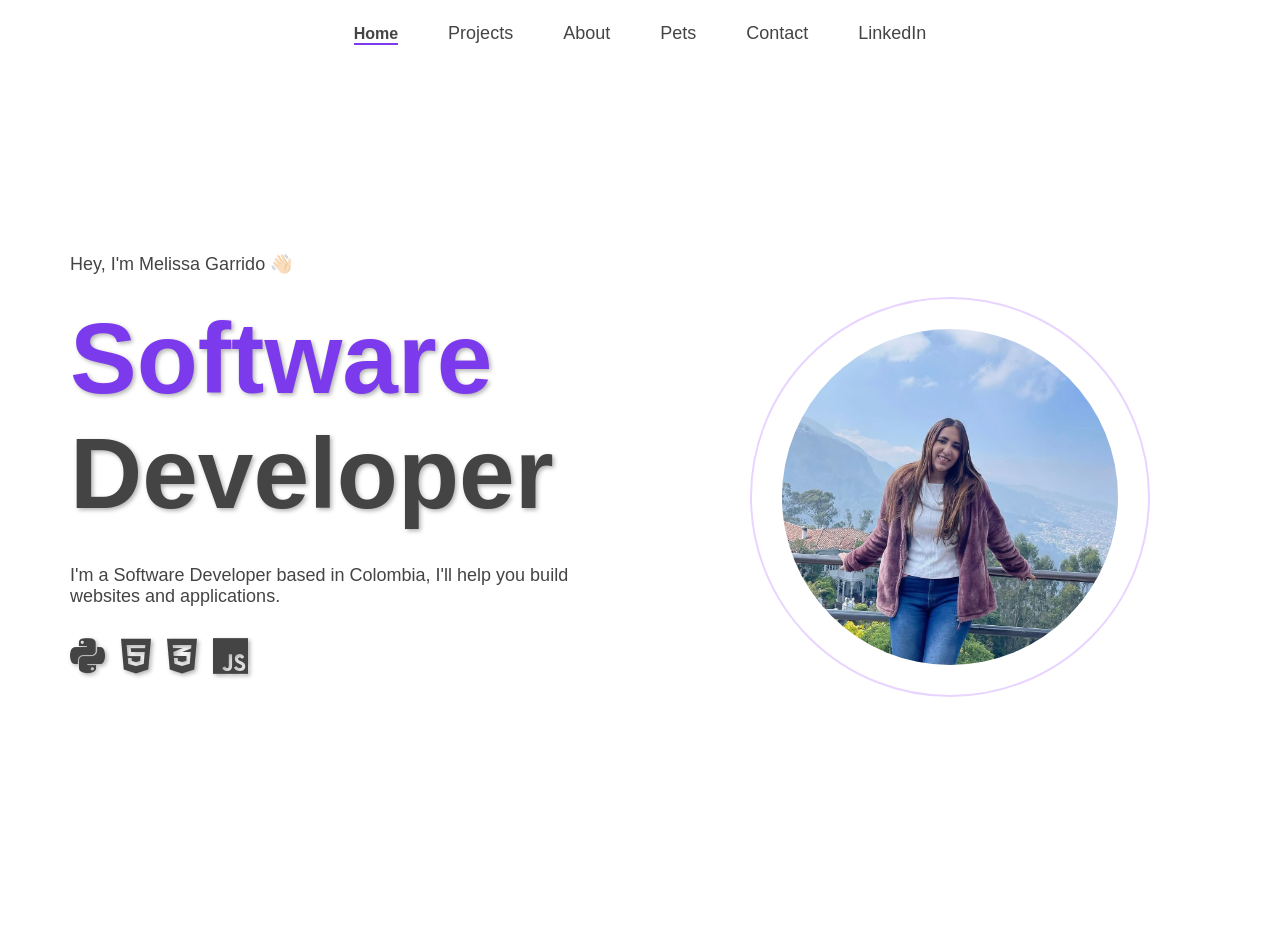
<file: index.html>
<!DOCTYPE html>
<html lang="en">
<head>
    <meta charset="UTF-8">
    <meta name="viewport" content="width=device-width, initial-scale=1.0">
    <title>Melissa Garrido - Portfolio</title>
    <link rel="stylesheet" href="style.css">
    <link rel="stylesheet" href="https://cdnjs.cloudflare.com/ajax/libs/font-awesome/6.4.0/css/all.min.css">
</head>
<body>

    <header class="header">

        <a href="index.html" id="home" class="active" class="headerbtn">Home</a>
        <a href="https://github.com/melissagarridos?tab=repositories" id="projects" class="headerbtn">Projects</a>
        <a href="about.html" id="about" class="headerbtn">About</a>
        <a href="pets.html" id="pets" class="headerbtn">Pets</a>
        <a href="contact.html" id="get-in-touch" class="headerbtn">Contact</a>
        <a href="https://www.linkedin.com/in/melissavgs/" id="linkedin" class="headerbtn">LinkedIn</a>
        
    </header>

    <div class="layout">

        <section class="personal-information">

            <span class="presentation">Hey, I'm Melissa Garrido 👋🏻 </span>
            <span class="main-title">
                <span class="highlight">Software</span> Developer</span>
                
            <span class="index-description">I'm a Software Developer based in Colombia, I'll help you build websites and applications.</span>
            <div class="skill-box">
                <i id="skills" class="fa-brands fa-python"></i>
                <i id="skills" class="fa-brands fa-html5"></i>
                <i id="skills" class="fa-brands fa-css3-alt"></i>
                <i id="skills" class="fa-brands fa-js"></i>
            </div>
        </section>

        <section class="photo">

            <img src="IMG_1365.jpg">

        </section>

    </div>
<script src="index.js"></script>
</body>
</html>
</file>
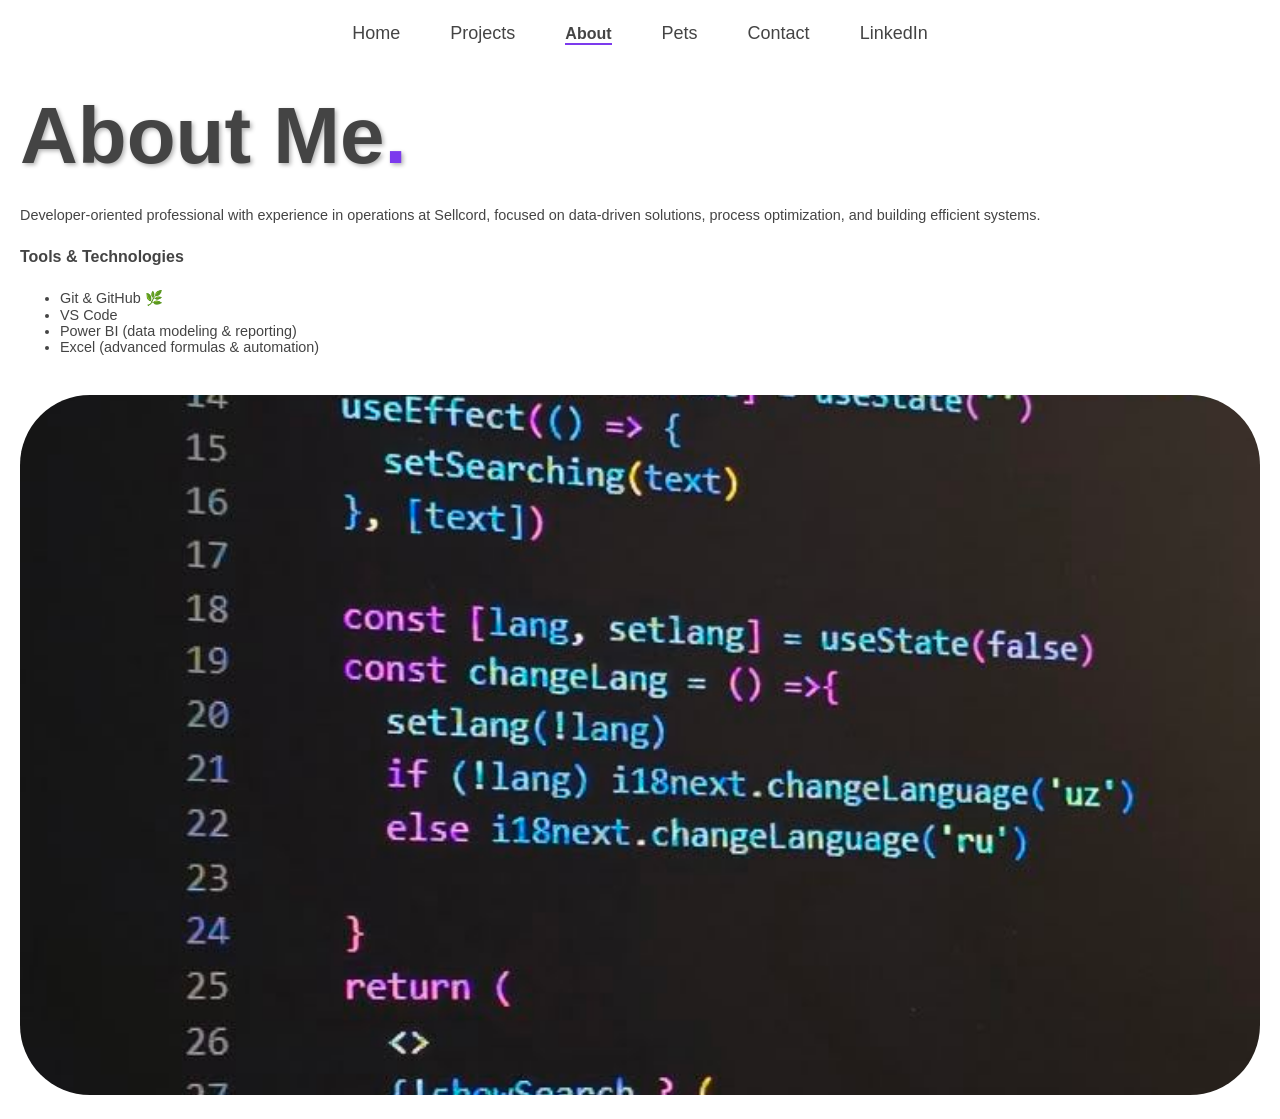
<file: about.html>
<!DOCTYPE html>
<html lang="en">
<head>
    <meta charset="UTF-8">
    <meta name="viewport" content="width=device-width, initial-scale=1.0">
    <title>About Me</title>
    <link rel="stylesheet" href="style.css">
</head>
<body>

    <header class="header">

        <a href="index.html" id="home" class="headerbtn">Home</a>
        <a href="https://github.com/melissagarridos?tab=repositories" id="projects" class="headerbtn">Projects</a>
        <a href="about.html" id="about" class="active" class="headerbtn">About</a>
        <a href="pets.html" id="pets" class="headerbtn">Pets</a>
        <a href="contact.html" id="get-in-touch" class="headerbtn">Contact</a>
        <a href="https://www.linkedin.com/in/melissavgs/" id="linkedin" class="headerbtn">LinkedIn</a>
        
    </header>


    <section class="title">
        <span>About Me<span class="highlight">.</span>
    </section>

    <section>
        <div id="descriptiontxt">Developer-oriented professional with experience in operations at Sellcord, focused on data-driven solutions, process optimization, and building efficient systems.</div>
        <div>
            <span id="tech-title">Tools & Technologies</span>

            <ul id="tools">
                <li>Git & GitHub 🌿</li>
                <li>VS Code</li>
                <li>Power BI (data modeling & reporting)</li>
                <li>Excel (advanced formulas & automation)</li>
            </ul>
        </div>
    </section>
    <section id="tech-section">
        <div>
            <img src="code.jpg" id="photo-code">
        </div>
    </section>
<script src="index.js"></script> 
</body>
</html>
</file>
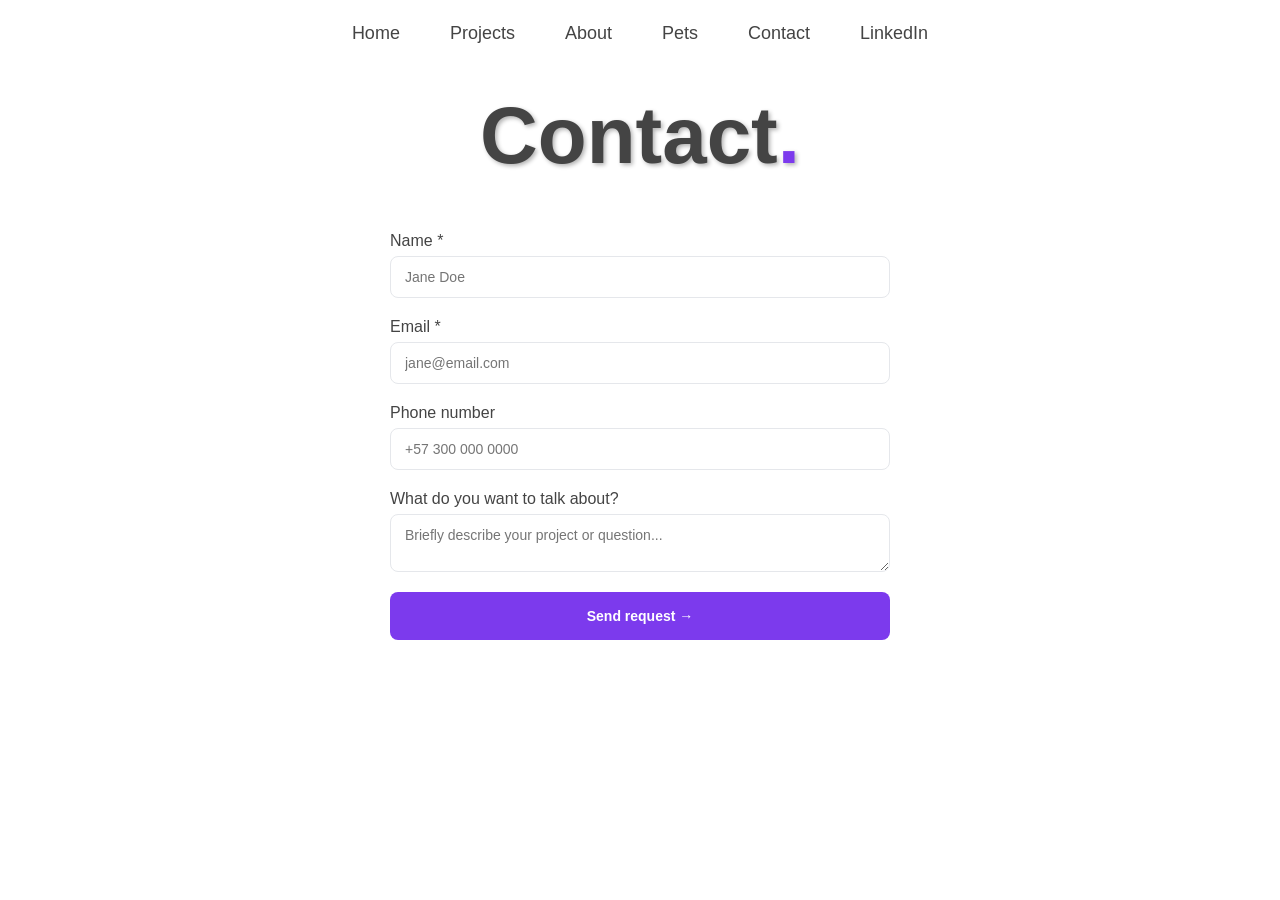
<file: contact.html>
<!DOCTYPE html>
<html lang="en">
<head>
    <meta charset="UTF-8">
    <meta name="viewport" content="width=device-width, initial-scale=1.0">
    <title>Contact</title>
    <link rel="stylesheet" href="style.css">
</head>
<body>
    
    <header class="header">

        <a href="index.html" id="home" class="headerbtn">Home</a>
        <a href="https://github.com/melissagarridos?tab=repositories" id="projects" class="headerbtn">Projects</a>
        <a href="about.html" id="about" class="headerbtn">About</a>
        <a href="pets.html" id="pets"  class="headerbtn">Pets</a>
        <a href="contact.html" id="get-in-touch" class="headerbtn" class="active">Contact</a>
        <a href="https://www.linkedin.com/in/melissavgs/" id="linkedin" class="headerbtn">LinkedIn</a>
        
    </header>


    <section class="center-title">
        <span>Contact<span class="highlight">.</span>
    </section>

    <section id="form">

        <form class="contact-form" id="contactForm" novalidate>
            <div class="field">
                <label class="textarea" for="name">Name <span class="req">*</span></label>
                <input type="text" id="name" name="name" placeholder="Jane Doe" required>
            </div>
            <div class="field">
                    <label class="textarea" for="email">Email <span class="req">*</span></label>
                    <input type="email" id="email" name="email" placeholder="jane@email.com" required>
            </div>
             <div class="field">
                <label class="textarea" for="phone">Phone number</label>
                <input type="tel" id="phone" name="phone" placeholder="+57 300 000 0000">
            </div>
            <div class="field">
                <label class="textarea" for="message">What do you want to talk about?</label>
                <textarea id="message" name="message" placeholder="Briefly describe your project or question..."></textarea>
            </div>
            <div class="submit-row">
                <button id="submitbtn" type="submit">Send request →</button>
            </div>
            <div class="success-msg" id="successMsg">
                ✓ &nbsp; Request sent! I'll get back to you within 24 hours.
            </div>

        </form>
    </section>

<script src="index.js"></script>  
</body>
</html>
</file>
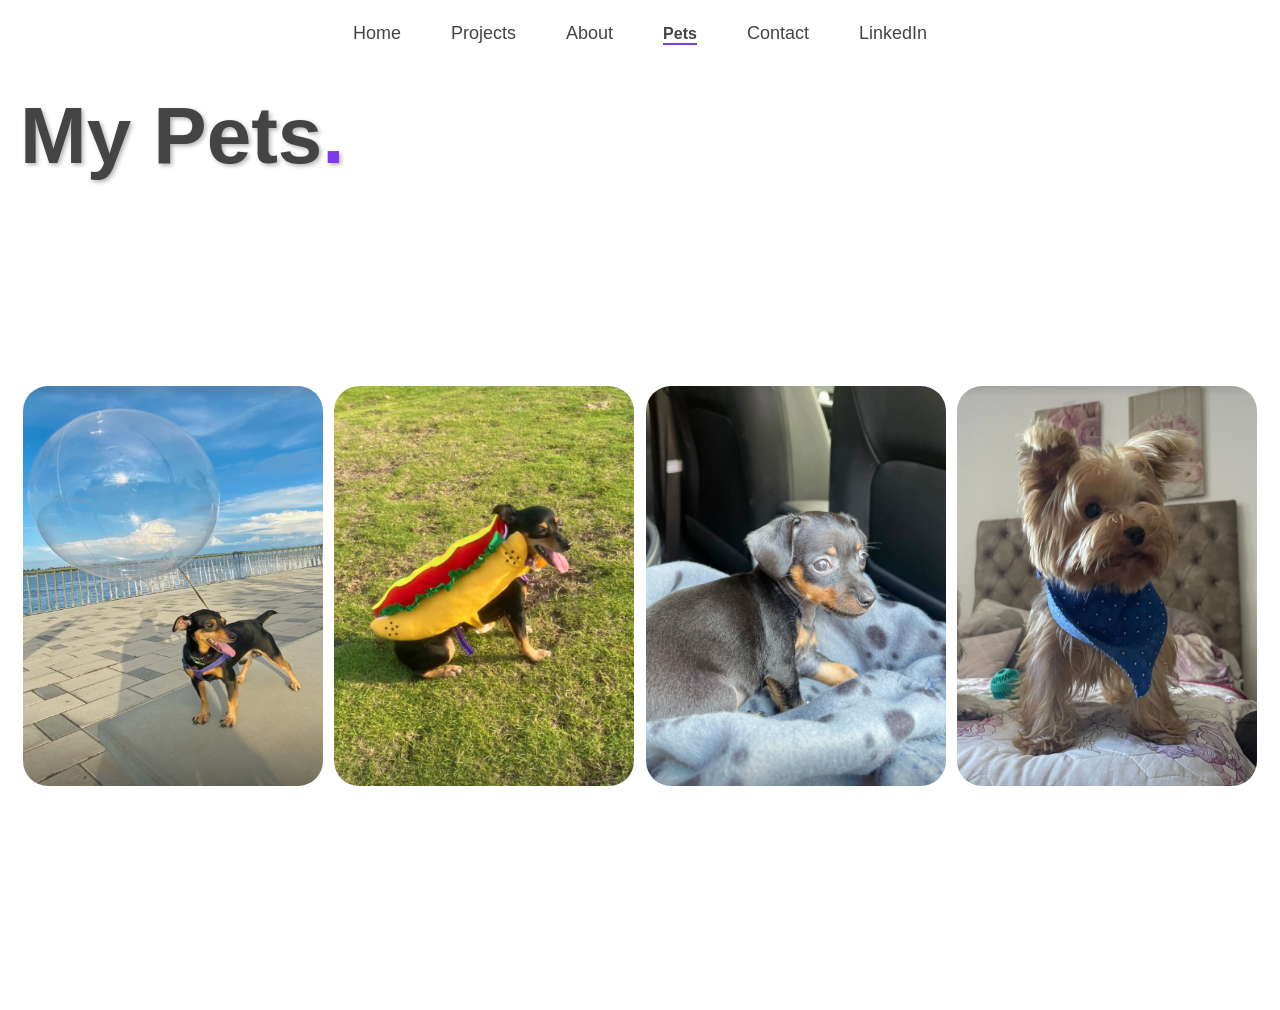
<file: pets.html>
<!DOCTYPE html>
<html lang="en">
<head>
    <meta charset="UTF-8">
    <meta name="viewport" content="width=device-width, initial-scale=1.0">
    <title>My Pets</title>
    <link rel="stylesheet" href="style.css">
</head>
<body>

    <header class="header">


        <a href="index.html" id="home" class="headerbtn">Home</a>
        <a href="https://github.com/melissagarridos?tab=repositories" id="projects" class="headerbtn">Projects</a>
        <a href="about.html" id="about" class="headerbtn">About</a>
        <a href="pets.html" id="pets" class="active" class="headerbtn">Pets</a>
        <a href="contact.html" id="get-in-touch" class="headerbtn">Contact</a>
        <a href="https://www.linkedin.com/in/melissavgs/" id="linkedin" class="headerbtn">LinkedIn</a>
        
    </header>

    <section class="petslayout">

        <section class="title">
            <span >My Pets<span class="highlight">.</span>
        </section>

        <section class="cardcontainer">

            <section class="petcard" id="petcard1">

    <section class="cardinner">

        <section class="cardfront">
            <img src="junior.png" class="petphoto" id="junior" alt="Junior, a smart and calm dog".>
        </section>

        <section class="cardback">
            <span class="pettxt">
                🐶 Junior<br>
                🎂 Age: 6 y/o<br>
                🧠 Smart, calm, and always in control
            </span>
        </section>
        
    </section>
            </section>

            <section class="petcard" id="petcard2">

                <section class="cardinner">

                    <section class="cardfront">
                        <img src="mia.png" class="petphoto" id="mia" alt="Mia, a sweet and playful dog">
                    </section>

                    <section class="cardback">
                        <span class="pettxt">
                            🐕 Mia<br>
                            🎂 Age: 5 y/o<br>
                            🎀 Sweet and playful soul
                        </span>
                    </section>

                </section>
            </section>

            <section class="petcard" id="petcard3">

                <section class="cardinner">

                    <section class="cardfront">
                        <img src="brandy.png" class="petphoto" id="brandy" alt="Brandy, an energetic and playful young pup">
                    </section>

                    <section class="cardback">
                        <span class="pettxt">
                            🐾 Brandy<br> 
                            🎂 Age: 1 y/o<br>
                            ⚡ Full of energy and chaos
                        </span>
                    </section>

                </section>
            </section>

            <section class="petcard" id="petcard4">

                <section class="cardinner">

                    <section class="cardfront">
                        <img src="coco.png" class="petphoto" id="coco" alt="Coco, a calm and classy poodle">
                    </section>

                    <section class="cardback">
                        <span class="pettxt">
                            🐩 Coco<br>
                            🎂 Age: 7 y/o<br>
                            💤 Calm and classy vibes
                        </span>
                    </section>

                </section>
            </section>

        </section>

        </section>

<script src="index.js"></script> 
</body>
</html>
</file>
<file: style.css>
:root {
  --primary: #7C3AED;
  --primary-light: #C4B5FD;
  --text: #444444;
  --border: #E5E7EB;
  --bg: #FFFFFF;
  --radius: 8px;
  --shadow: 0 8px 20px rgba(181, 127, 228, 0.15);
  --text-shadow: 2px 2px 4px rgba(0, 0, 0, 0.3);
  --hovershadow: 20px 50px 50px rgba(181, 127, 228, 0.15);
}

* {
  box-sizing: border-box;
  font-family: 'Segoe UI', Tahoma, Geneva, Verdana, sans-serif;
}

body {
  margin: 20px;
  padding-top: 70px;
  color: var(--text);
  background: var(--bg);
}

/* ─── HEADER ─────────────────────────────────────────── */
.header {
  position: fixed;
  top: 0;
  left: 0;
  width: 100%;
  height: 70px;
  display: flex;
  flex-wrap: wrap;
  justify-content: center;
  align-items: center;
  gap: 50px;
  padding: 0.5rem 1rem;
  font-weight: 500;
  background: var(--bg);
  z-index: 100;
}

.headerbtn {
  color: var(--text);
  text-decoration: none;
  font-size: 18px;
  padding-bottom: 4px;
}

.headerbtn:hover {
  color: var(--primary-light);
}

.header .active {
  font-weight: 600;
  text-decoration: none;
  color: var(--text);
  border-bottom: 2px solid var(--primary);
}

/* ─── HOME LAYOUT ─────────────────────────────────────── */
.layout {
  display: grid;
  grid-template-columns: 50% 50%;
  height: calc(100dvh - 70px);
}

.personal-information {
  display: grid;
  grid-template-rows: 1fr 0.3fr 1.5fr 0.5fr 0.3fr 0.5fr 1fr;
  grid-template-areas:
    "empty"
    "presentation"
    "title"
    "description"
    "skill"
    "."
    ".";
  height: 100%;
  margin-left: 50px;
}

.presentation {
  grid-area: presentation;
  font-size: 18px;
}

.main-title {
  grid-area: title;
  font-size: 100px;
  font-weight: bold;
  text-shadow: 2px 2px 4px rgba(0, 0, 0, 0.3);
}

.highlight {
  color: var(--primary);
}

.index-description {
  margin-top: 20px;
  grid-area: description;
  font-size: 18px;
  color: #444444;
}

.skill-box {
  grid-area: skill;
  display: flex;
  gap: 16px;
  margin-top: 10px;
  font-size: 15px;
}

.fa-brands {
  text-shadow: 2px 2px 4px rgba(0, 0, 0, 0.3);
  font-size: 40px;
}

#skills:hover {
  transform: translateY(-2px);
}

/* ─── PHOTO ───────────────────────────────────────────── */
.photo {
  display: flex;
  align-items: center;
  justify-content: center;
}

.photo img {
  width: 400px;
  height: 400px;
  border-radius: 50%;
  object-fit: cover;
  display: block;
  margin: 0 auto 1rem;
  padding: 30px;
  border: 2px solid #e8d5ff;
  transition: border-color 0.3s;
}

.photo img:hover {
  color: #C4B5FD;
  transform: translateY(-2px);
  box-shadow: 0 8px 20px rgba(181, 127, 228, 0.35);
}

/* ─── TITLES ──────────────────────────────────────────── */
.title {
  font-size: clamp(2rem, 8vw, 5rem);
  font-weight: bold;
  text-shadow: var(--text-shadow);
  text-align: flex-start;
}

.center-title {
  font-size: clamp(2rem, 8vw, 5rem);
  font-weight: bold;
  text-shadow: var(--text-shadow);
  text-align: center;
}

#contacttitle {
  display: flex;
  justify-content: center;
  align-items: center;
  margin-top: 50px;
  font-size: 100px;
  font-weight: bold;
  text-shadow: 2px 2px 4px rgba(0, 0, 0, 0.3);
}

/* ─── ABOUT ───────────────────────────────────────────── */
#descriptiontxt {
  font-size: 0.9rem;
  margin-top: 2%;
  margin-bottom: 2%;
}

#tech-title {
  font-size: 1rem;
  font-weight: bold;
}

#tools {
  font-size: 0.9rem;
  margin-top: 2%;
}

#photo-code {
  border-radius: 70px;
  margin-top: 2%;
  height: 700px;
  width: 100%;
  object-fit: cover;
}

/* ─── CONTACT ─────────────────────────────────────────── */
.field {
  display: flex;
  flex-direction: column;
  gap: 6px;
  margin-top: 0;
}

#submitbtn {
  width: 100%;
  height: 48px;
  border-radius: var(--radius);
  background: var(--primary);
  border: none;
  color: #fff;
  font-size: 14px;
  font-weight: 600;
  cursor: pointer;
  transition: all 0.25s ease;
}

#submitbtn:hover {
  transform: translateY(-2px);
  box-shadow: var(--shadow);
}

.success-msg {
  display: none;
  background: rgba(184, 255, 87, 0.07);
  padding: 1.2rem 1.5rem;
  font-size: 0.85rem;
  text-align: center;
  line-height: 1.6;
}

.contact-form {
  width: 100%;
  max-width: 500px;
  display: flex;
  flex-direction: column;
  gap: 20px;
}

input,
textarea {
  width: 100%;
  padding: 12px 14px;
  border-radius: var(--radius);
  border: 1px solid var(--border);
  font-size: 14px;
  font-family: inherit;
  transition: all 0.2s ease;
}

input:focus,
textarea:focus {
  outline: none;
  border-color: var(--primary);
  box-shadow: 0 0 0 3px rgba(124, 58, 237, 0.15);
}

#form {
  display: flex;
  justify-content: center;
  align-items: center;
  padding-top: 50px;
}

/* ─── PETS ────────────────────────────────────────────── */
.petslayout {
  display: grid;
  grid-template-rows: auto auto;
  grid-template-areas:
    "title"
    "cards";
  height: 100vh;
}

.cardcontainer {
  grid-area: cards;
  display: grid;
  grid-template-columns: repeat(4, 1fr);
  gap: 5px;
  justify-items: center;
}

.petcard {
  width: 300px;
  height: 400px;
  perspective: 1000px;
}

.cardinner {
  width: 100%;
  height: 100%;
  position: relative;
  transition: transform 0.6s;
  transform-style: preserve-3d;
}

.petcard:hover .cardinner {
  transform: rotateY(180deg);
}

.cardfront,
.cardback {
  position: absolute;
  width: 100%;
  height: 100%;
  border-radius: 25px;
  backface-visibility: hidden;
}

.cardback {
  background-color: #e8d5ff;
  transform: rotateY(180deg);
  display: flex;
  justify-content: center;
  align-items: center;
  flex-direction: column;
}

.cardfront {
  background-color: #C4B5FD;
  border-radius: 25px;
  overflow: hidden;
}

.petphoto {
  width: 100%;
  height: 100%;
}

.petphoto img {
  width: 100%;
  height: 100%;
  object-fit: cover;
  object-position: center;
  display: block;
}


/* ══════════════════════════════════════════════════════
   RESPONSIVE — MEDIA QUERIES
   Breakpoints:
     - Tablet:  max-width 1024px
     - Mobile:  max-width 768px
     - Small:   max-width 480px
   ══════════════════════════════════════════════════════ */

/* ─── TABLET (≤ 1024px) ───────────────────────────────── */
@media (max-width: 1024px) {

  /* Header: reduce gap */
  .header {
    gap: 24px;
  }

  .headerbtn {
    font-size: 15px;
  }

  /* Home: stack columns */
  .layout {
    grid-template-columns: 1fr;
    grid-template-rows: auto auto;
    height: auto;
  }

  .personal-information {
    margin-left: 20px;
    margin-right: 20px;
    grid-template-rows: auto;
    grid-template-areas:
      "presentation"
      "title"
      "description"
      "skill";
    gap: 12px;
  }

  .main-title {
    font-size: clamp(3rem, 10vw, 80px);
  }

  .photo img {
    width: 280px;
    height: 280px;
  }

  /* Pets: 2 columns */
  .cardcontainer {
    grid-template-columns: repeat(2, 1fr);
  }

  .petslayout {
    height: auto;
    padding-bottom: 40px;
  }

  /* About: image height */
  #photo-code {
    height: 450px;
    border-radius: 40px;
  }
}

/* ─── MOBILE (≤ 768px) ────────────────────────────────── */
@media (max-width: 768px) {

  body {
    margin: 10px;
    padding-top: 120px; /* more room for wrapped header */
  }

  /* Header: wrap into 2 rows, smaller font */
  .header {
    height: auto;
    padding: 0.6rem 1rem;
    gap: 12px 20px;
  }

  .headerbtn {
    font-size: 13px;
  }

  /* Home */
  .layout {
    grid-template-columns: 1fr;
    height: auto;
    gap: 20px;
  }

  .personal-information {
    margin-left: 10px;
    margin-right: 10px;
    order: 2; /* text below photo */
  }

  .main-title {
    font-size: clamp(2.5rem, 12vw, 60px);
    line-height: 1.1;
  }

  .presentation {
    font-size: 15px;
  }

  .index-description {
    font-size: 15px;
  }

  .fa-brands {
    font-size: 32px;
  }

  /* Photo */
  .photo {
    order: 1;
    padding-top: 20px;
  }

  .photo img {
    width: 200px;
    height: 200px;
    padding: 16px;
  }

  /* Titles */
  .title {
    font-size: clamp(2rem, 10vw, 3.5rem);
    margin-bottom: 16px;
  }

  .center-title {
    font-size: clamp(2rem, 10vw, 3.5rem);
    margin-bottom: 16px;
  }

  /* Pets: 2 columns, smaller cards */
  .cardcontainer {
    grid-template-columns: repeat(2, 1fr);
    gap: 10px;
    padding: 0 10px;
  }

  .petcard {
    width: 100%;
    max-width: 260px;
    height: 320px;
  }

  .petslayout {
    height: auto;
    padding-bottom: 40px;
  }

  /* Contact */
  #form {
    padding: 20px 10px;
    align-items: flex-start;
  }

  .contact-form {
    max-width: 100%;
  }

  /* About */
  #photo-code {
    height: 280px;
    border-radius: 24px;
  }
}

/* ─── SMALL PHONES (≤ 480px) ──────────────────────────── */
@media (max-width: 480px) {

  body {
    padding-top: 140px;
    margin: 8px;
  }

  /* Header: smaller and compact */
  .header {
    gap: 8px 14px;
  }

  .headerbtn {
    font-size: 12px;
  }

  /* Home */
  .main-title {
    font-size: clamp(2rem, 13vw, 48px);
  }

  .presentation {
    font-size: 14px;
  }

  .index-description {
    font-size: 14px;
  }

  .photo img {
    width: 160px;
    height: 160px;
    padding: 12px;
  }

  /* Pets: 1 column on very small screens */
  .cardcontainer {
    grid-template-columns: 1fr;
  }

  .petcard {
    width: 100%;
    max-width: 320px;
    height: 360px;
  }

  /* About */
  #photo-code {
    height: 200px;
    border-radius: 16px;
  }
}
</file>
